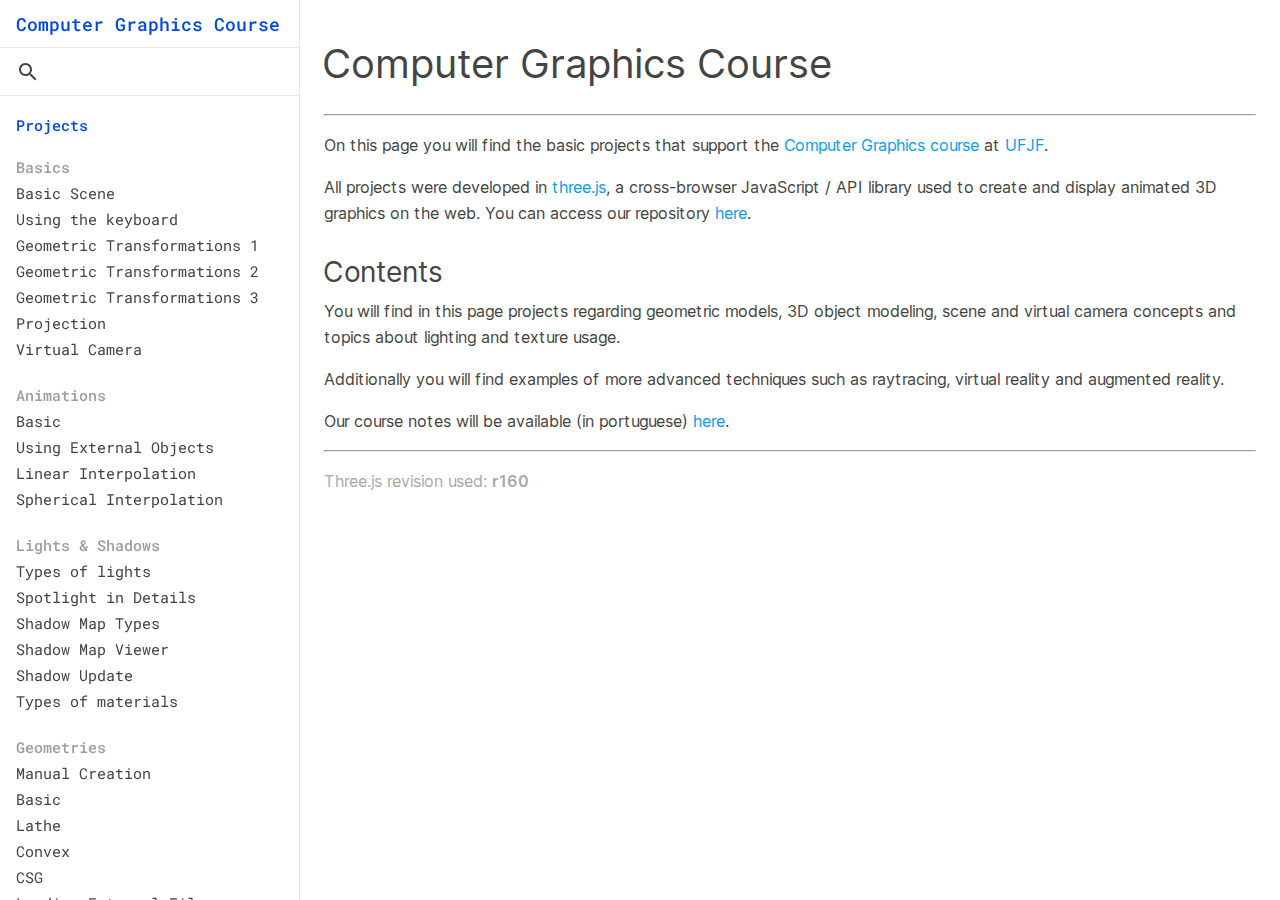
<file: index.html>
<!DOCTYPE html>
<html lang="en">
	<head>
		<meta charset="utf-8">
		<title>CG</title>
		<meta name="viewport" content="width=device-width, user-scalable=no, minimum-scale=1.0, maximum-scale=1.0">

      <meta http-equiv='cache-control' content='no-cache'> 
      <meta http-equiv='expires' content='0'> 
      <meta http-equiv='pragma' content='no-cache'>

		<link rel="shortcut icon" href="favicon.ico">
		<link rel="stylesheet" type="text/css" href="html/resources/main.css">
	</head>
	<body>

      
		<div id="panel">
			<div id="header">
				<script>
					function openWelcomePage()
					{
						iframe.src = "html/welcome.html";
						document.body.appendChild(iframe);
					}
				</script>

				<h1><a onclick='openWelcomePage()'> Computer Graphics Course</a></h1>
				<!--div id="sections">
				</div-->
				<div id="expandButton"></div>
			</div>

			<div id="panelScrim"></div>

			<div id="contentWrapper">
				<div id="inputWrapper">
					<input placeholder="" type="text" id="filterInput" autocorrect="off" autocapitalize="off" spellcheck="false" />
					<div id="exitSearchButton"></div>
					<!--select id="language">
						<option value="en">en</option>
						<option value="pt">pt</option>
					</select-->
				</div>
				<div id="content"></div>
			</div>
		</div>

		<iframe name="viewer"></iframe>

		<script src="html/resources/list.js"></script>

		<script>
			// var hash = window.location.hash.substring( 1 );
			//
			// // Localisation
			// var language = 'en';

			// if ( /^(api|manual|examples)/.test( hash ) ) {
			//
			// 	var hashLanguage = /^(api|manual|examples)\/(en|pt)\//.exec( hash );
			//
			// 	if ( hashLanguage === null ) {
			//
			// 		// Route old non-localised api links
			//
			// 		window.location.hash = hash.replace( /^(api|manual|examples)/, '$1/en' );
			//
			// 	} else {
			//
			// 		language = hashLanguage[ 2 ];
			// 	}
			// }
			//
			// var languageSelect = document.getElementById( 'language' );
			// languageSelect.value = language;
			// languageSelect.addEventListener( 'change', function ( event ) {
			// 	language = value;
			// 	createNavigation();
			// 	updateFilter();
			// } );

			var panel = document.getElementById( 'panel' );
			var content = document.getElementById( 'content' );
			var expandButton = document.getElementById( 'expandButton' );
			var exitSearchButton = document.getElementById( 'exitSearchButton' );
			var panelScrim = document.getElementById( 'panelScrim' );
			var filterInput = document.getElementById( 'filterInput' );
			var iframe = document.querySelector( 'iframe' );

			var pageProperties = {};
			var titles = {};
			var categoryElements = [];

			var navigation;

			// Functionality for hamburger button (on small devices)
			expandButton.onclick = function ( event ) {
				event.preventDefault();
				panel.classList.toggle( 'open' );
			};

			panelScrim.onclick = function ( event ) {
				event.preventDefault();
				panel.classList.toggle( 'open' );
			};

			// Functionality for search/filter input field
			filterInput.onfocus = function ( event ) {
				panel.classList.add( 'searchFocused' );
			};

			filterInput.onblur = function ( event ) {
				if ( filterInput.value === '' ) {
					panel.classList.remove( 'searchFocused' );
				}
			};

			exitSearchButton.onclick = function ( event ) {
				filterInput.value = '';
				updateFilter();
				panel.classList.remove( 'searchFocused' );
			};

			filterInput.oninput = function ( event ) {
				updateFilter();
			};

			// Activate content and title change on browser navigation
			window.onpopstate = createNewIframe;

			// Create the navigation panel and configure the iframe
			createNavigation();
			createNewIframe();

			// Navigation Panel
			function createLink( pageName, pageURL ) {

				var link = document.createElement( 'a' );
				link.href = pageURL + '.html';
				link.textContent = pageName;
				link.setAttribute( 'target', 'viewer' );
				link.addEventListener( 'click', function ( event ) {

					if ( event.button !== 0 || event.ctrlKey || event.altKey || event.metaKey ) return;

					window.location.hash = pageURL;
					panel.classList.remove( 'open' );

					content.querySelectorAll( 'a' ).forEach( function ( item ) {
						item.classList.remove( 'selected' );
					} );

					link.classList.add( 'selected' );

				} );
				return link;
			}

			function createNavigation() {

				// if ( navigation !== undefined ) {
				// 	content.removeChild( navigation );
				// }

				// Create the navigation panel using data from list.js
				navigation = document.createElement( 'div' );
				content.appendChild( navigation );

				var localList = list[ 'en' ];
            const selectedPage = window.location.hash.substring( 1 ); ////

				for ( const section in localList ) {
					// Create sections
					const categories = localList[ section ];

					var sectionHead = document.createElement( 'h2' );
					sectionHead.textContent = section;
					navigation.appendChild( sectionHead );

					for ( const category in categories ) {

						// Create categories
						const pages = categories[ category ];

						const categoryContainer = document.createElement( 'div' );
						navigation.appendChild( categoryContainer );

						const categoryHead = document.createElement( 'h3' );
						categoryHead.textContent = category;
						categoryContainer.appendChild( categoryHead );

						const categoryContent = document.createElement( 'ul' );
						categoryContainer.appendChild( categoryContent );

						for ( const pageName in pages )
						{
							// Create page links
							var pageURL = pages[ pageName ];

							const listElement = document.createElement( 'li' );
							categoryContent.appendChild( listElement );

							const linkElement = createLink( pageName, pageURL );
							listElement.appendChild( linkElement );

						// select current page
						if ( pageURL === selectedPage ) {
                     linkElement.classList.add( 'selected' );
                   }

							// Gather the main properties for the current subpage
							pageProperties[ pageName ] = {
								section: section,
								category: category,
								pageURL: pageURL,
								linkElement: linkElement
							};

							// Gather the document titles (used for easy access on browser navigation)
							titles[ pageURL ] = pageName;
						}

						// Gather the category elements for easy access on filtering
						categoryElements.push( categoryContent );
					}
				}
			}

			// // Auto change language url. If a reader open a document in English, when he click "zh", the document he read will auto change into Chinese version
			// function autoChangeUrlLanguage( language ) {
			// 	var hash = location.hash;
			// 	if ( hash === '' ) return;
			// 	var docType = hash.substr( 0, hash.indexOf( '/' ) + 1 );
			// 	var docLink = hash.substr( hash.indexOf( '/' ) + 1 );
			// 	docLink = docLink.substr( docLink.indexOf( '/' ) );
			// 	location.href = docType + language + docLink;
			// }

			// Filtering
			function updateFilter() {

				// (uncomment the following line and the "Query strings" section, if you want query strings):
				// updateQueryString();
				var regExp = new RegExp( filterInput.value, 'gi' );

				for ( var pageName in pageProperties ) {

					var linkElement = pageProperties[ pageName ].linkElement;
					var categoryClassList = linkElement.parentElement.classList;
					var filterResults = pageName.match( regExp );

					if ( filterResults && filterResults.length > 0 ) {

						// Accentuate matching characters
					for ( var i = 0; i < filterResults.length; i ++ ) {

							var result = filterResults[ i ];

							if ( result !== '' ) {

								pageName = pageName.replace( result, '<b>' + result + '</b>' );
							}
						}
						categoryClassList.remove( 'hidden' );
						linkElement.innerHTML = pageName;
					} else {
						// Hide all non-matching page names
						categoryClassList.add( 'hidden' );
					}
				}
				displayFilteredPanel();
			}

			function displayFilteredPanel() {
				// Show/hide categories depending on their content
				// First check if at least one page in this category is not hidden

				categoryElements.forEach( function ( category ) {

					var pages = category.children;
					var pagesLength = pages.length;
					var sectionClassList = category.parentElement.classList;
					var hideCategory = true;

					for ( var i = 0; i < pagesLength; i ++ ) {
						var pageClassList = pages[ i ].classList;
						if ( ! pageClassList.contains( 'hidden' ) ) {
							hideCategory = false;
						}
					}

					// If and only if all page names are hidden, hide the whole category
					if ( hideCategory ) {
						sectionClassList.add( 'hidden' );
					} else {
						sectionClassList.remove( 'hidden' );
					}
				} );
			}

			// Routing
			function setUrlFragment( pageName ) {
				// Handle navigation from the subpages (iframes):
				// First separate the memeber (if existing) from the page name,
				// then identify the subpage's URL and set it as URL fragment (re-adding the member)

				var splitPageName = decomposePageName( pageName, '.', '.' );

				var currentProperties = pageProperties[ splitPageName[ 0 ] ];

				if ( currentProperties ) {

					window.location.hash = currentProperties.pageURL + splitPageName[ 1 ];

					createNewIframe();
				}
			}

			function createNewIframe() {
				// Change the content displayed in the iframe
				// First separate the member part of the fragment (if existing)

				var hash = window.location.hash.substring( 1 );
				var splitHash = decomposePageName( hash, '.', '#' );
				// Creating a new Iframe instead of assigning a new src is
				// a cross-browser solution to allow normal browser navigation;
				// - only assigning a new src would result in two history states each time.

				// Note: iframe.contentWindow.location.replace(hash) should work, too,
				// but it doesn't work in Edge with links from the subpages!

				var oldIframe;
				var subtitle;

				oldIframe = iframe;
				iframe = oldIframe.cloneNode();

				if ( hash ) {
					iframe.src = splitHash[ 0 ] + '.html' + splitHash[ 1 ];
					subtitle = titles[ splitHash[ 0 ] ] + splitHash[ 1 ] + ' – ';
				} else {
					iframe.src = '';
					subtitle = '';
				}
				document.body.replaceChild( iframe, oldIframe );
			}

			function decomposePageName( pageName, oldDelimiter, newDelimiter ) {
				var parts = [];
				var dotIndex = pageName.indexOf( oldDelimiter );
				if ( dotIndex !== - 1 ) {
					parts = pageName.split( oldDelimiter );
					parts[ 1 ] = newDelimiter + parts[ 1 ];
				} else {
					parts[ 0 ] = pageName;
					parts[ 1 ] = '';
				}
				return parts;
			}
		</script>

		<!-- Open welcome page when page starts -->
		<script>
			openWelcomePage();
		</script>

	</body>
</html>
</file>
<file: html/resources/main.css>
:root {
	color-scheme: light dark;

	--background-color: #fff;
	--secondary-background-color: #f7f7f7;

	--color-blue: #0049e8;
	--text-color: #444;
	--secondary-text-color: #9e9e9e;

	--font-size: 16px;
	--line-height: 26px;

	--border-style: 1px solid #E8E8E8;
	--header-height: 48px;
	--panel-width: 300px;
	--panel-padding: 16px;
	--icon-size: 20px;
}

@media (prefers-color-scheme: dark) {

	:root {
		--background-color: #222;
		--secondary-background-color: #2e2e2e;

		--text-color: #bbb;
		--secondary-text-color: #666;

		--border-style: 1px solid #444;
	}

}

@font-face {
	font-family: 'Roboto Mono';
	src: local('Roboto Mono'), local('RobotoMono-Regular'), url('RobotoMono-Regular.woff2') format('woff2');
	font-style: normal;
	font-weight: 400;
}

@font-face {
	font-family: 'Roboto Mono';
	src: local('Roboto Mono Medium'), local('RobotoMono-Medium'), url('RobotoMono-Medium.woff2') format('woff2');
	font-style: normal;
	font-weight: 500;
}

* {
	box-sizing: border-box;
	-webkit-font-smoothing: antialiased;
	-moz-osx-font-smoothing: grayscale;
}

html, body {
	height: 100%;
}

html {
	font-size: calc(var(--font-size) - 1px);
	line-height: calc(var(--line-height) - 1px);
}

body {
	font-family: 'Roboto Mono', monospace;
	margin: 0px;
	color: var(--text-color);
	background-color: var(--background-color);
}

a {
	text-decoration: none;
	cursor: pointer;
}

h1 {
	font-size: 18px;
	line-height: 24px;
	font-weight: 500;
}

h2 {
	padding: 0;
	margin: 16px 0;
	font-size: calc(var(--font-size) - 1px);
	line-height: var(--line-height);
	font-weight: 500;
	color: var(--color-blue);
}

h3 {
	margin: 0;
	font-weight: 500;
	font-size: calc(var(--font-size) - 1px);
	line-height: var(--line-height);
	color: var(--secondary-text-color);
}

h1 a {
	color: var(--color-blue);
}

#header {
	display: flex;
	height: var(--header-height);
	border-bottom: var(--border-style);
	align-items: center;
}
#header h1 {
	padding-left: var(--panel-padding);
	flex: 1;
	display: flex;
	align-items: center;
	color: var(--color-blue);
}
#header #version {
	border: 1px solid var(--color-blue);
	color: var(--color-blue);
	border-radius: 4px;
	line-height: 16px;
	padding: 0px 2px;
	margin-left: 6px;
	font-size: .9rem;
}

#panel {
	position: fixed;
	z-index: 100;
	left: 0px;
	width: var(--panel-width);
	height: 100%;
	overflow: auto;
	border-right: var(--border-style);
	display: flex;
	flex-direction: column;
	transition: 0s 0s height;
}

	#panel #exitSearchButton {
		width: 48px;
		height: 48px;
		display: none;
		background-color: var(--text-color);
		background-size: var(--icon-size);
		-webkit-mask-image: url(ic_close_black_24dp.svg);
		-webkit-mask-position: 50% 50%;
		-webkit-mask-repeat: no-repeat;
		mask-image: url(ic_close_black_24dp.svg);
		mask-position: 50% 50%;
		mask-repeat: no-repeat;
		cursor: pointer;
		margin-right: 0px;
	}

	#panel.searchFocused #exitSearchButton {
		display: block;
	}

	#panel.searchFocused #language {
		display: none;
	}

	#panel.searchFocused #filterInput {
		-webkit-mask-image: none;
		mask-image: none;
		background-color: inherit;
		padding-left: 0;
	}

	#panel #expandButton {
		width: 48px;
		height: 48px;
		margin-right: 4px;
		margin-left: 4px;
		display: none;
		cursor: pointer;
		background-color: var(--text-color);
		background-size: var(--icon-size);
		-webkit-mask-image: url(ic_menu_black_24dp.svg);
		-webkit-mask-position: 50% 50%;
		-webkit-mask-repeat: no-repeat;
		mask-image: url(ic_menu_black_24dp.svg);
		mask-position: 50% 50%;
		mask-repeat: no-repeat;
	}

	#panel #sections {
		display: flex;
		justify-content: center;
		z-index: 1000;
		position: relative;
		height: 100%;
		align-items: center;
		font-weight: 500;
	}

	#panel #sections * {
		padding: 0 var(--panel-padding);
		height: 100%;
		position: relative;
		display: flex;
		justify-content: center;
		align-items: center;
	}
	#panel #sections .selected:after {
		content: "";
		position: absolute;
		left: 0;
		right: 0;
		bottom: -1px;
		border-bottom: 1px solid var(--text-color);
	}
	#panel #sections a {
		color: var(--secondary-text-color);
	}

	body.home #panel #sections {
		display: none;
	}

#panel #inputWrapper {
	display: flex;
	align-items: center;
	height: var(--header-height);
	padding: 0 0 0 var(--panel-padding);
	position: relative;
	background: var(--background-color);
}
#panel #inputWrapper:after {
	position: absolute;
	left: 0;
	right: 0;
	bottom: 0;
	border-bottom: var(--border-style);
	content: "";
}

	#panel #filterInput {
		flex: 1;
		width: 100%;
		padding: 0 36px;
		font-size: 1rem;
		font-weight: 500;
		color: var(--text-color);
		outline: none;
		border: 0px;
		background-color: var(--text-color);
		background-size: var(--icon-size);
		-webkit-mask-image: url(ic_search_black_24dp.svg);
		-webkit-mask-position: 0 50%;
		-webkit-mask-repeat: no-repeat;
		mask-image: url(ic_search_black_24dp.svg);
		mask-position: 0 50%;
		mask-repeat: no-repeat;
		font-family: 'Roboto Mono', monospace;
	}

	#panel #language {
		font-family: 'Roboto Mono', monospace;
		font-size: 1rem;
		line-height: 1rem;
		font-weight: 500;
		color: var(--text-color);
		border: 0px;
		background-image: url(ic_arrow_drop_down_black_24dp.svg);
		background-size: var(--icon-size);
		background-repeat: no-repeat;
		background-position: right center;
		background-color: var(--background-color);
		padding: 2px 24px 4px 24px;
		-webkit-appearance: none;
		-moz-appearance: none;
		appearance: none;
		margin-right: 10px;
	}

		#panel #language:focus {
			outline: none;
		}

	#contentWrapper {
		flex: 1;
		overflow: hidden;
		display: flex;
		flex-direction: column;
		transform: translate3d(0,0,0);
	}
	#panel #content {
		flex: 1;
		overflow-y: auto;
		overflow-x: hidden;
		-webkit-overflow-scrolling: touch;
		padding: 0 var(--panel-padding) var(--panel-padding) var(--panel-padding);
	}

		#panel #content ul {
			list-style-type: none;
			padding: 0px;
			margin: 0px 0 20px 0;
		}
		#panel #content ul li {
			margin: 1px 0;
		}

		#panel #content h2 {
			margin-top: 32px;
			border-top: var(--border-style);
			padding-top: 12px;
		}

		#panel #content h2:first-child {
			margin-top: 16px !important;
			border-top: none;
			padding-top: 0;
		}

		#panel #content a {
			position: relative;
			color: var(--text-color);
		}

		#panel #content a:hover,
		#panel #content a:hover .spacer,
		#panel #content .selected {
			color: var(--color-blue);
		}

		#panel #content .selected {
			text-decoration: underline;
		}

		#panel #content .hidden {
			display: none !important;
		}

		body.home #panel #content h2 {
			margin-bottom: 2px;
			padding-bottom: 0px;
			margin-top: 18px;
			border-top: none;
			padding-top: 6px;
		}

.spacer {
	color: var(--secondary-text-color);
	margin-left: 2px;
	padding-right: 2px;
}

#viewer,
iframe {
	position: absolute;
	border: 0px;
	left: 0;
	right: 0;
	width: 100%;
	height: 100%;
	overflow: auto;
}

#viewer {
	padding-left: var(--panel-width);
}

#button {
	position: fixed;
	bottom: 16px;
	right: 16px;

	padding: 12px;
	border-radius: 50%;
	margin-bottom: 0px;

	background-color: #FFF;
	opacity: .9;
	z-index: 999;

	box-shadow: 0 0 4px rgba(0,0,0,.15);
}
	#button:hover {
		cursor: pointer;
		opacity: 1;
	}
	#button img {
		display: block;
		width: var(--icon-size);
	}

	#button.text {
		border-radius: 25px;
		padding-right: 20px;
		padding-left: 20px;
		color: var(--color-blue);
		opacity: 1;
		font-weight: 500;
	}


#projects {
	display: grid;
	grid-template-columns: repeat(6, 1fr);
	line-height: 0;
}
#projects a {
	overflow: hidden;
}
#projects a img {
	width: 100%;
	transform: scale(1.0);
	transition: 0.15s transform;
}
#projects a:hover img {
	transform: scale(1.08);
}



@media all and ( min-width: 1500px ) {
	#projects {
		grid-template-columns: repeat(7, 1fr);
	}
}

@media all and ( min-width: 1700px ) {
	:root {
		--panel-width: 360px;
		--font-size: 18px;
		--line-height: 28px;
		--header-height: 56px;
		--icon-size: 24px;
	}
	#projects {
		grid-template-columns: repeat(8, 1fr);
	}
}

@media all and ( min-width: 1900px ) {

	#projects {
		grid-template-columns: repeat(9, 1fr);
	}

}

@media all and ( max-width: 1300px ) {
	#projects {
		grid-template-columns: repeat(6, 1fr);
	}
}

@media all and ( max-width: 1100px ) {
	#projects {
		grid-template-columns: repeat(5, 1fr);
	}
}

@media all and ( max-width: 900px ) {
	#projects {
		grid-template-columns: repeat(4, 1fr);
	}
}

@media all and ( max-width: 700px ) {
	#projects {
		grid-template-columns: repeat(3, 1fr);
	}
}


.card {
	border-radius: 3px;
	overflow: hidden;
	background-color: var(--secondary-background-color);
	padding-bottom: 6px;
	margin-bottom: 16px;
}

.card.selected {
	box-shadow: 0 0 0 3px var(--color-blue);
	text-decoration: none !important;
}

.card .cover {
	padding-bottom: 56.25%; /* 16:9 aspect ratio */
	position: relative;
	overflow: hidden;
}

.card .cover img {
	position: absolute;
	width: 100%;
	top: 50%;
	left: 50%;
	transform: translate(-50%, -50%);
}

.card .title {
	padding: 8px 12px 4px;
	font-size: calc(var(--font-size) - 1px);
	font-weight: 500;
	line-height: calc(var(--line-height) - 6px);
}

/* mobile */

@media all and ( max-width: 640px ) {

	:root {
		--header-height: 56px;
		--icon-size: 24px;
	}

	#projects {
		grid-template-columns: repeat(2, 1fr);
	}

	#panel #expandButton {
		display: block;
	}
	#panel {
		position: absolute;
		left: 0;
		top: 0;
		width: 100%;
		right: 0;
		z-index: 1000;
		overflow-x: hidden;
		transition: 0s 0s height;
		border: none;
		height: var(--header-height);
		transition: 0s 0.2s height;
	}
	#panel.open {
		height: 100%;
		transition: 0s 0s height;
	}

	#panelScrim {
		pointer-events: none;
		background-color: rgba(0,0,0,0);
		position: absolute;
		left: 0;
		right: 0;
		top: 0;
		bottom: 0;
		z-index: 1000;
		pointer-events: none;
		transition: .2s background-color;
	}
	#panel.open #panelScrim {
		pointer-events: auto;
		background-color: rgba(0,0,0,0.4);
	}

	#contentWrapper {
		position: absolute;
		right: 0;
		top: 0;
		bottom: 0;
		background: var(--background-color);
		box-shadow: 0 0 8px rgba(0,0,0,.1);
		width: calc(100vw - 60px);
		max-width: 360px;
		z-index: 10000;
		transition: .25s transform;
		overflow-x: hidden;
		margin-right: -380px;
		line-height: 2rem;
	}
	#panel.open #contentWrapper {
		transform: translate3d(-380px, 0 ,0);
	}
	#viewer,
	iframe {
		left: 0;
		top: var(--header-height);
		width: 100%;
		height: calc(100% - var(--header-height));
	}
	#viewer {
		padding-left: 0;
	}
}
</file>
